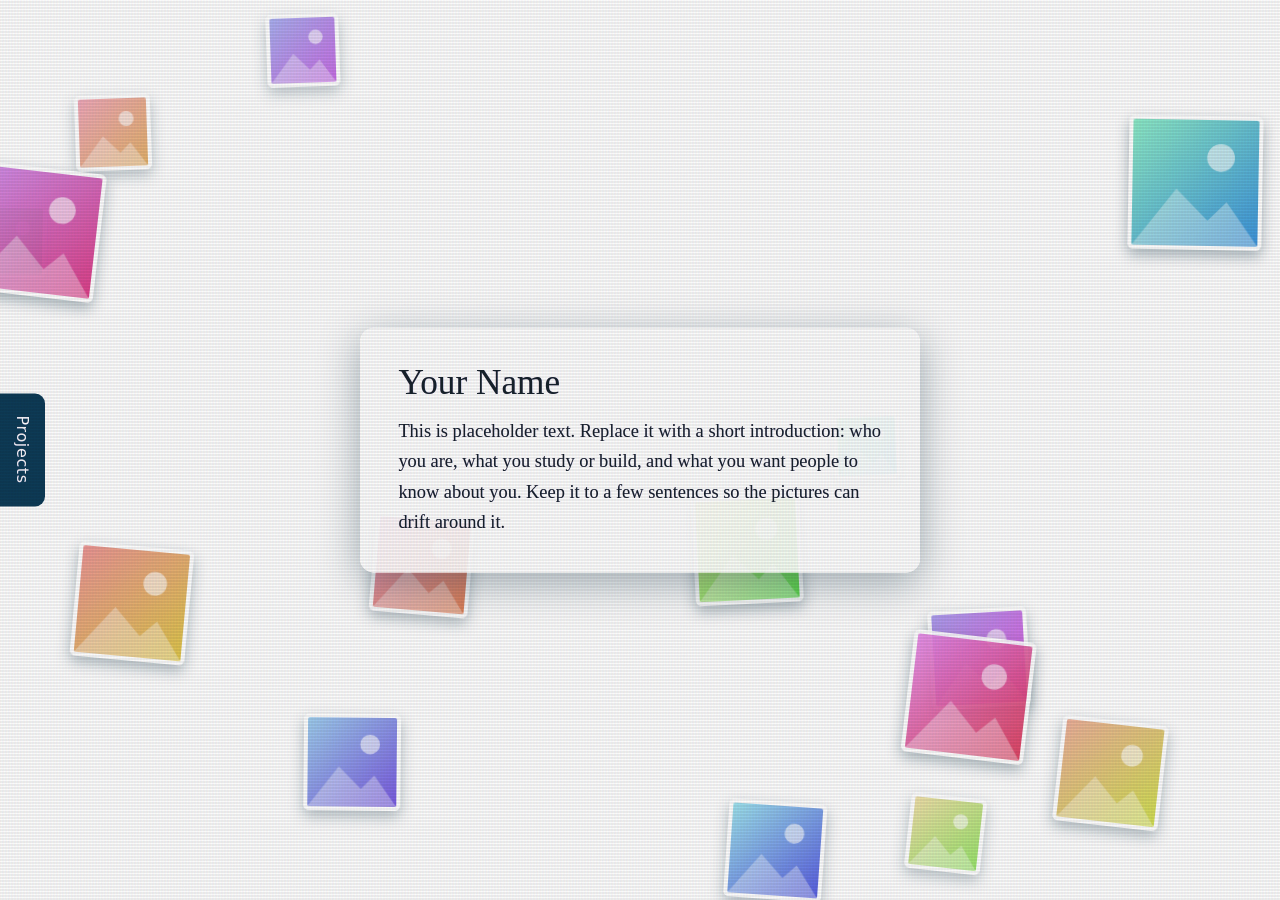
<file: index.html>
<!doctype html>
<html lang="en">
<head>
  <meta charset="utf-8">
  <meta name="viewport" content="width=device-width, initial-scale=1">
  <title>About</title>

  <!-- FONT TIP: to use a Google Font, paste its <link> tag here, then set
       --about-font in static/css/style.css (top of the file). -->

  <link rel="stylesheet" href="static/css/style.css">
  <script src="static/js/page-transition.js"></script>
</head>
<body class="page-about">

  <!-- Side tab to the Projects page -->
  <a class="side-tab" href="projects.html">Projects</a>

  <!-- Wind trails and floating photos respond to a gentle breeze -->
  <div id="wind-lines" aria-hidden="true"></div>
  <div id="sea-pictures" aria-hidden="true"></div>

  <!-- The blurb. Edit the text freely. -->
  <main class="about-card">
    <h1>Your Name</h1>
    <p>
      This is placeholder text. Replace it with a short introduction: who you are,
      what you study or build, and what you want people to know about you.
      Keep it to a few sentences so the pictures can drift around it.
    </p>
  </main>

  <script src="static/js/sea.js"></script>
</body>
</html>
</file>
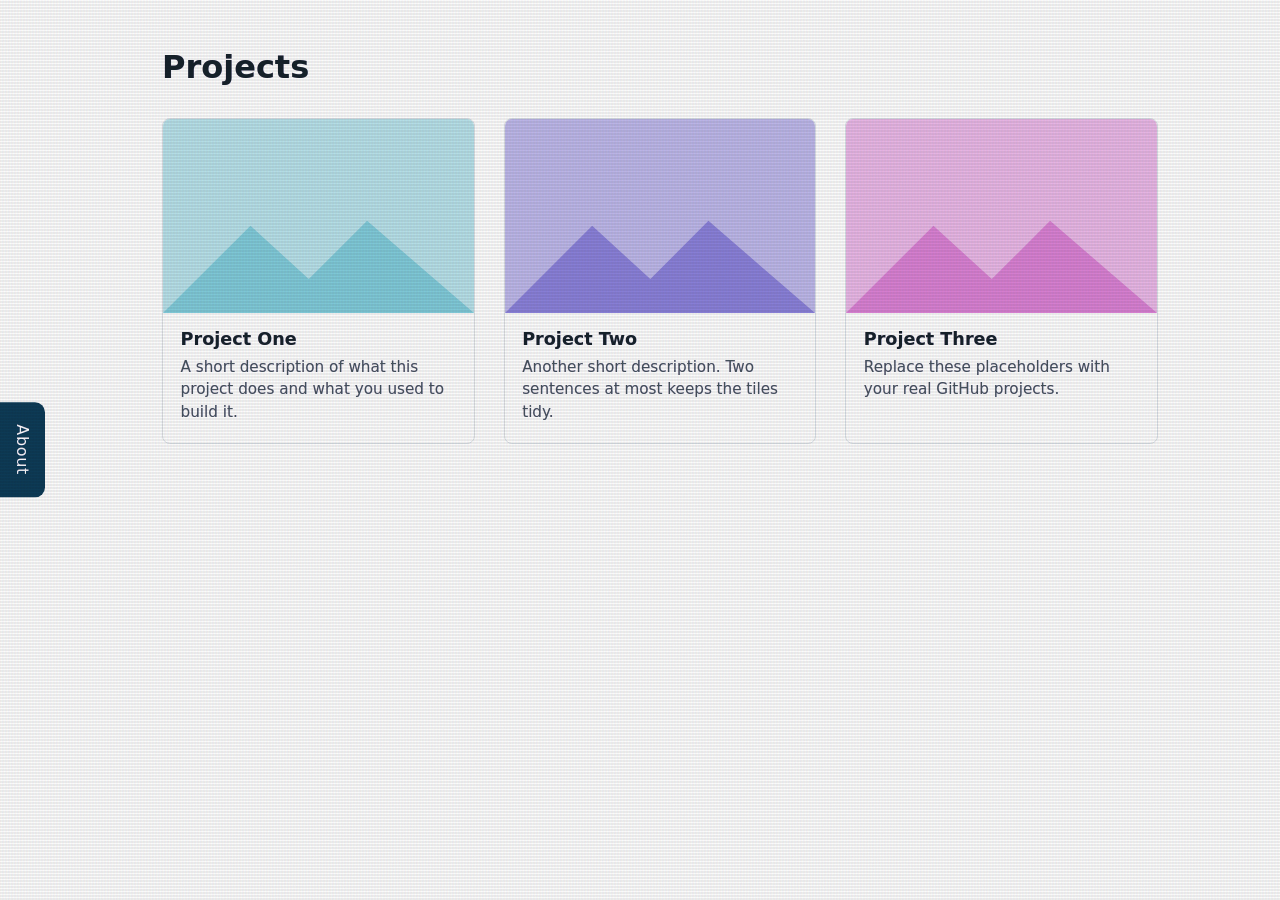
<file: projects.html>
<!doctype html>
<html lang="en">
<head>
  <meta charset="utf-8">
  <meta name="viewport" content="width=device-width, initial-scale=1">
  <title>Projects</title>
  <link rel="stylesheet" href="static/css/style.css">
  <script src="static/js/page-transition.js"></script>
</head>
<body class="page-projects">

  <!-- Side tab back to the About page -->
  <a class="side-tab" href="index.html">About</a>

  <main class="projects-wrap">
    <h1>Projects</h1>
    <!-- Tiles are generated from the PROJECTS list in static/js/projects.js -->
    <section id="project-grid" class="grid"></section>
  </main>

  <script src="static/js/projects.js"></script>
</body>
</html>
</file>
<file: static/css/style.css>
/* =====================================================
   FONT SETTINGS: change fonts here
   ===================================================== */
:root {
  --about-font: Georgia, "Times New Roman", serif;               /* <<< About page blurb font */
  --ui-font: system-ui, -apple-system, "Segoe UI", sans-serif;   /* tabs, project titles, etc. */

  --navy: #0d3b57;
  --ink: #16222b;
}

* { box-sizing: border-box; }
html, body { margin: 0; height: 100%; }
body {
  font-family: var(--ui-font);
  color: var(--ink);
  text-shadow: 0.25px 0 rgba(0, 30, 255, 0.18), -0.25px 0 rgba(255, 0, 80, 0.12);
}
body::before {
  content: "";
  position: fixed;
  inset: 0;
  z-index: 200;
  pointer-events: none;
  opacity: 0.5;
  background-image:
    linear-gradient(to bottom, transparent 50%, rgba(10, 18, 20, 0.13) 50%),
    linear-gradient(90deg, rgba(255, 0, 0, 0.07), rgba(0, 255, 0, 0.025), rgba(0, 0, 255, 0.07));
  background-size: 100% 3px, 3px 100%;
  mix-blend-mode: multiply;
}
body::after {
  content: "";
  position: fixed;
  inset: 0;
  z-index: 201;
  pointer-events: none;
  opacity: 0.1;
  background-color: rgba(18, 16, 16, 0.08);
  background-image: url("data:image/svg+xml,%3Csvg xmlns='http://www.w3.org/2000/svg' viewBox='0 0 160 160'%3E%3Cfilter id='n'%3E%3CfeTurbulence type='fractalNoise' baseFrequency='.82' numOctaves='3' stitchTiles='stitch'/%3E%3C/filter%3E%3Crect width='100%25' height='100%25' filter='url(%23n)' opacity='.55'/%3E%3C/svg%3E");
  background-size: 160px 160px;
  mix-blend-mode: multiply;
  animation: crt-flicker 0.18s steps(2, end) infinite;
}

@keyframes crt-flicker {
  0%, 100% { opacity: 0.08; }
  50% { opacity: 0.14; }
}

@media (prefers-reduced-motion: reduce) {
  body::after { animation: none; opacity: 0.1; }
}

/* ---------- Side tab (shared by both pages) ---------- */
.side-tab {
  position: fixed;
  left: 0;
  top: 50%;
  transform: translateY(-50%);
  z-index: 100;
  writing-mode: vertical-rl;
  padding: 1.4rem 0.8rem;
  background: var(--navy);
  color: #fff;
  text-decoration: none;
  font-size: 1rem;
  letter-spacing: 0.04em;
  border-radius: 0 10px 10px 0;
  transition: padding 0.2s;
}
.side-tab:hover, .side-tab:focus-visible { padding-left: 1.2rem; padding-right: 1.2rem; outline: none; }
.side-tab:focus-visible { box-shadow: 0 0 0 3px #fff, 0 0 0 5px var(--navy); }

.page-pull {
  position: fixed;
  inset: 0;
  z-index: 1000;
  background: var(--navy);
  pointer-events: none;
  will-change: clip-path;
}
.page-pull-handle {
  z-index: 1001;
  pointer-events: none;
  transition: none;
  will-change: transform, opacity;
}
html.page-pull-enter::after {
  content: "";
  position: fixed;
  inset: 0;
  z-index: 1000;
  background: var(--navy);
  pointer-events: none;
  animation: page-pull-arrive 540ms ease-out forwards;
}
@keyframes page-pull-arrive {
  from { opacity: 1; }
  to { opacity: 0; }
}

/* ---------- About page ---------- */
.page-about { overflow: hidden; background: #fff; }

#wind-lines, #sea-pictures { position: fixed; inset: 0; overflow: hidden; pointer-events: none; }
#wind-lines { z-index: 1; }
#sea-pictures { z-index: 2; }

.wind-streak {
  position: absolute;
  left: 0;
  width: clamp(220px, 32vw, 360px);
  height: auto;
  overflow: visible;
  opacity: 0;
  animation: wind-sweep 8s ease-in-out infinite;
}
.wind-streak path {
  fill: none;
  stroke: rgba(36, 82, 105, 0.58);
  stroke-width: 2.2;
  stroke-linecap: round;
}
@keyframes wind-sweep {
  0% { opacity: 0; transform: translate3d(-10vw, 0, 0) rotate(-5deg) scale(0.82); }
  18% { opacity: 0.8; }
  78% { opacity: 0.55; }
  100% { opacity: 0; transform: translate3d(110vw, -2vh, 0) rotate(5deg) scale(1.08); }
}

.sea-pic {
  position: absolute;
  top: 0; left: 0;
  object-fit: cover;
  border: 4px solid #fff;
  border-radius: 6px;
  box-shadow: 0 6px 14px rgba(5, 40, 60, 0.35);
  will-change: transform;
}

.about-card {
  position: fixed;
  top: 50%; left: 50%;
  transform: translate(-50%, -50%);
  z-index: 50;                      /* above the pictures */
  width: min(560px, calc(100vw - 6rem));
  padding: 2.2rem 2.4rem;
  background: rgba(255, 255, 255, 0.92);
  border-radius: 14px;
  box-shadow: 0 10px 40px rgba(5, 40, 60, 0.35);
  font-family: var(--about-font);   /* <<< the blurb uses the font set at the top */
}
.about-card h1 { margin: 0 0 0.8rem; font-size: 2.2rem; font-weight: normal; }
.about-card p  { margin: 0; font-size: 1.15rem; line-height: 1.65; }

/* ---------- Projects page ---------- */
.page-projects { background: #fff; }   /* change this later to restyle the page */

.projects-wrap { max-width: 1100px; margin: 0 auto; padding: 3rem 2rem 4rem 4.5rem; }
.projects-wrap h1 { margin: 0 0 2rem; font-size: 2rem; }

.grid { display: grid; grid-template-columns: repeat(auto-fill, minmax(260px, 1fr)); gap: 1.8rem; }

.tile {
  display: block;
  color: inherit;
  text-decoration: none;
  border: 1px solid #dde3e8;
  border-radius: 8px;
  overflow: hidden;
  background: #fff;
  transition: border-color 0.15s;
}
.tile:hover, .tile:focus-visible { border-color: var(--navy); outline: none; }
.tile img { display: block; width: 100%; aspect-ratio: 16 / 10; object-fit: cover; }
.tile-body { padding: 1rem 1.1rem 1.2rem; }
.tile h2 { margin: 0 0 0.4rem; font-size: 1.1rem; }
.tile p  { margin: 0; font-size: 0.95rem; line-height: 1.5; color: #46545e; }

@media (max-width: 600px) {
  .projects-wrap { padding: 2rem 1rem 3rem 3.2rem; }
  .about-card { padding: 1.4rem; width: calc(100vw - 4.5rem); }
}

@media (prefers-reduced-motion: reduce) {
  .wind-streak { display: none; }
}
</file>
